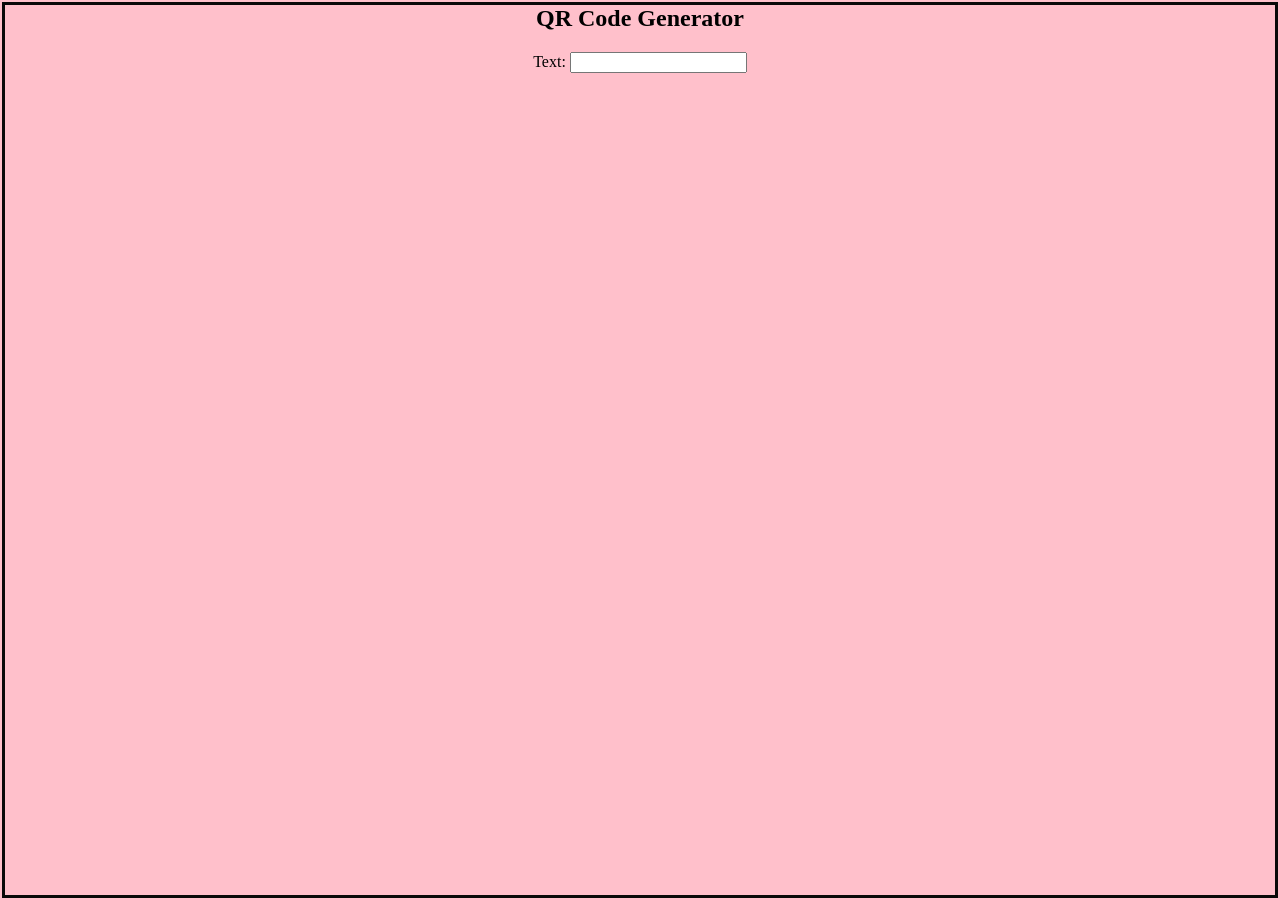
<file: QRCODE/templates/index.html>
<html>
    <head>
        <title>QR Code Generator </title>
        <script>
            function generateQRCode(value) {
                let formData = new FormData();
                formData.append('data', value);
                fetch('http://localhost:5000/generate_qrcode', {
                    method: 'POST',
                    body: formData
                }).then((res) => {
                    res.body.getReader().read().then((img) => {
                        let imageByteArray = img.value;
                        let stringValue = String.fromCharCode(...imageByteArray);
                        let encodedValue = btoa(stringValue);
                        document.getElementById('qrcode').src = `data:image/png;base64,${encodedValue}`;
                    })
                })
            }
        </script>
        <style>
        body{
        text-align:center;
        
        background-color:pink;
        border: 3px solid #0a0909;
        margin:2px;
        }
        </style>
    </head>
    <body>
        <h2>QR Code Generator </h2>
        <div>
            <label>Text: </label>
            <input name="qrcode" type="text" onchange="generateQRCode(this.value)"/>
        </div>
        <img id="qrcode"/>
    </body>
</html>
</file>
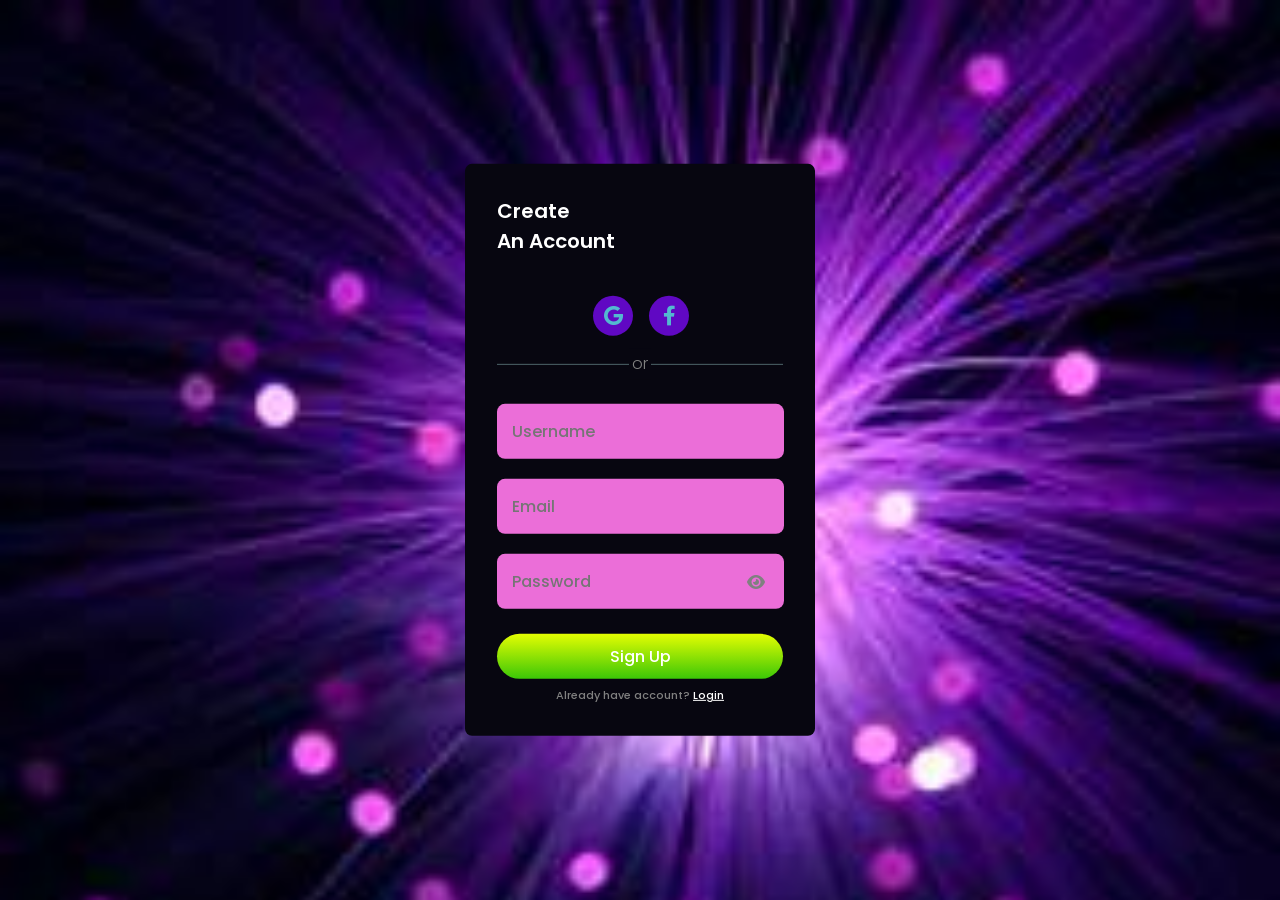
<file: Animated Registration Form/login.html>
<!DOCTYPE html>
<html>

<head>
        <meta charset="UTF-8">
        <meta name="viewport" content="width=device-width, initial-scale=1">
        <link rel="stylesheet" href="https://cdnjs.cloudflare.com/ajax/libs/font-awesome/6.0.0/css/all.min.css"> 
        <link rel="stylesheet" href="./login.css">
        <title></title>
</head>

<body>
<div class="container">
  <div class="signup-box">
   <h3 class="signup-title">Create <br> An Account</h3>  
   <div class="signup-other-signups">
      <div class="signup-google">
        <i class="fa-brands fa-google"></i>      
      </div>   
      <div class="signup-facebook">
        <i class="fa-brands fa-facebook-f"></i>      
      </div>
   </div>
   <div class="or-line"></div>
   <div class="signup-inputs">
     <input type="text" placeholder="Username" id="signup-username">   
      <input type="email" placeholder="Email" id="signup-email"> 
      <input type="password" placeholder="Password" id="signup-password"> 
      <i class="fa-solid fa-eye eye" onclick="signupPassToggle()"></i>
      <i class="fa-solid fa-eye-slash eye" onclick="signupPassToggle()"></i>
   </div>
   <button onclick="myfunc()" class="signup-btn">Sign Up</button>
   <div id="signUpMessage"></div>
   <p class="alr-acc-txt">Already have account? <span onclick="loginBoxShow()">Login</span></p>
  </div>    
   <div class="login-box">
   <h3 class="login-title">Welcome <br> Back</h3>  
   <div class="login-other-logins">
      <div class="login-google">
        <i class="fa-brands fa-google"></i>      
      </div>   
      <div class="login-facebook">
        <i class="fa-brands fa-facebook-f"></i>      
      </div>
   </div>
   <div class="login-or-line"></div>
   <div class="login-inputs">
     <input type="text" placeholder="Username" id="login-username">   
      <input type="password" placeholder="Password" id="login-password"> 
   </div>
   <button onclick="myfunction()" class="login-btn">Login</button>
   <div id="loginMessage"></div>
   <p class="frgt-pass-txt">Forgot your password? </p>
   <p class="dnt-acc">Don't have an account? <span onclick="createAccount()">Create one</span></p>
  </div>    
</div>
<script src="./login.js"></script>
</body>

</html>
</file>
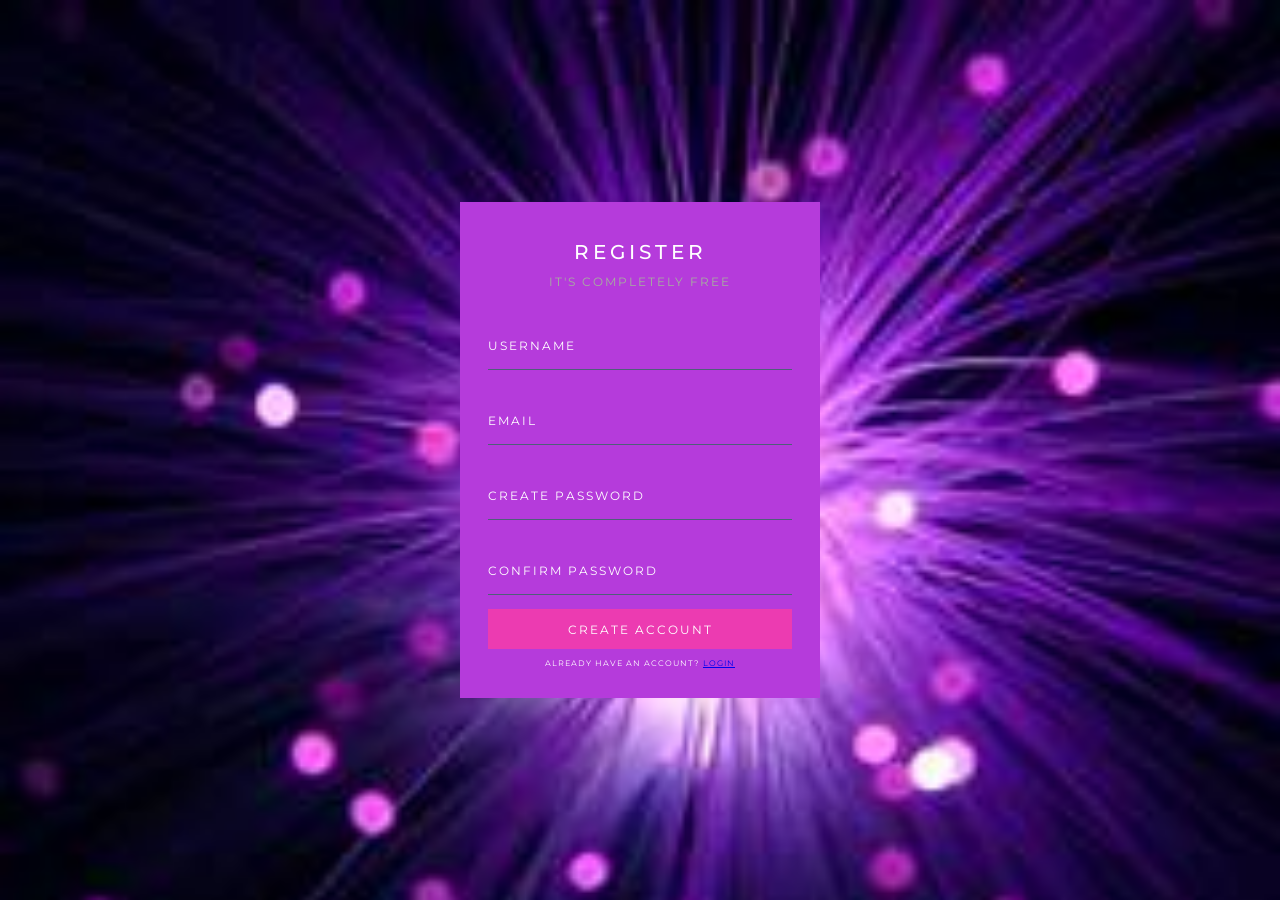
<file: Animated Registration Form/Registration.html>
<!--Javascriptpro_-->
<!DOCTYPE html>
<html>

<head>
        <meta charset="UTF-8">
        <meta name="viewport" content="width=device-width, initial-scale=1">
        <link rel="stylesheet" href="Registration.css">
        <title></title>
</head>

<body>
<div class="container">
 <form action="">       
  <h3>Register</h3>
  <h2>It's Completely Free</h2>
  
  <div class="input first-box">
      <input type="text" id="input1" required>   
      <label for="input1">Username</label>
  </div>
  <div class="input">
       <input type="email" id="input2" required>
       <label for="input1input2">Email</label>
  </div>
  <div class="input">
       <input type="password" id="input3" required>
       <label for="input3">Create &nbsp; Password</label>
  </div>
  <div class="input">
       <input type="password" id="input4" required>
       <label for="input4">Confirm &nbsp; Password</label>
  </div>  
  <button onclick="myfunction()" class="create-btn">Create Account</button>
  <p>Already have an account?<span><a href="./login.html">Login</a></span></p>
 </form>
</div>
<script src="Registration.js"></script>
</body>

</html>
</file>
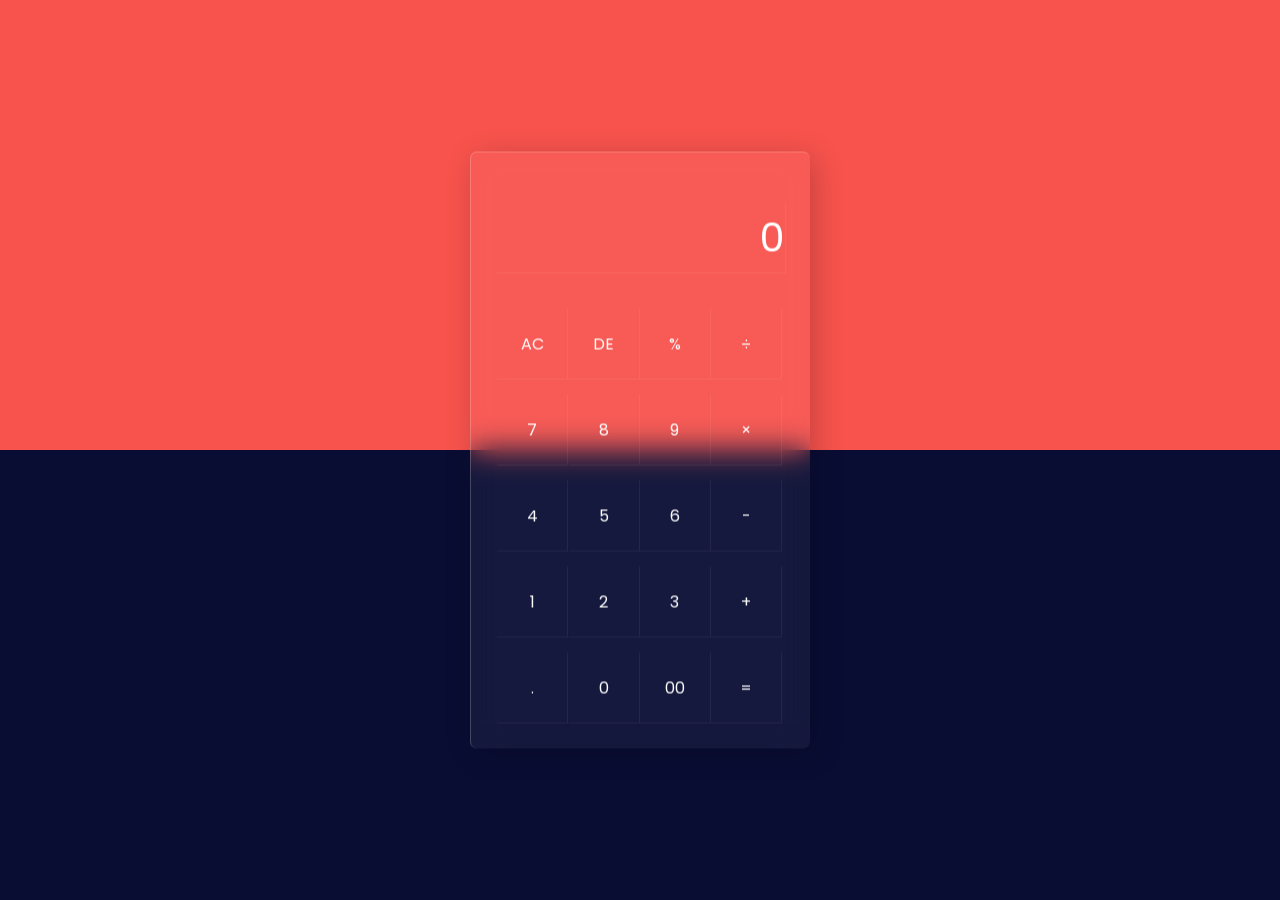
<file: Glassmorphism Calculator/Calculator.html>
<!DOCTYPE html>
<html>

<head>
        <meta charset="UTF-8">
        <meta name="viewport" content="width=device-width, initial-scale=1">
        <link rel="stylesheet" href="Calculator.css">
        <title></title>
</head>
<body>
<div class="background"></div>
<div class="container">
  <div class="input-box">
     <input type="text" name="" id="" placeholder="0" readonly>   
  </div>  
   <div class="btns-box">
           <button class="ac-btn">AC</button>
           <button class="delete-btn">DE</button>
           <button class="btn">%</button>
           <button class="btn">÷</button>
           <button class="btn">7</button>
           <button class="btn">8</button>
           <button class="btn">9</button>
           <button class="btn">×</button>
           <button class="btn">4</button>
           <button class="btn">5</button>
           <button class="btn">6</button>
           <button class="btn">-</button>
           <button class="btn">1</button>
           <button class="btn">2</button>
           <button class="btn">3</button>
           <button class="btn">+</button>
           <button class="btn">.</button>
           <button class="btn">0</button>
           <button class="btn">00</button>
           <button class="eval-btn color-btn">=</button>
   </div>         
</div>
<script src="Calculator.js"></script>
</body>

</html>
</file>
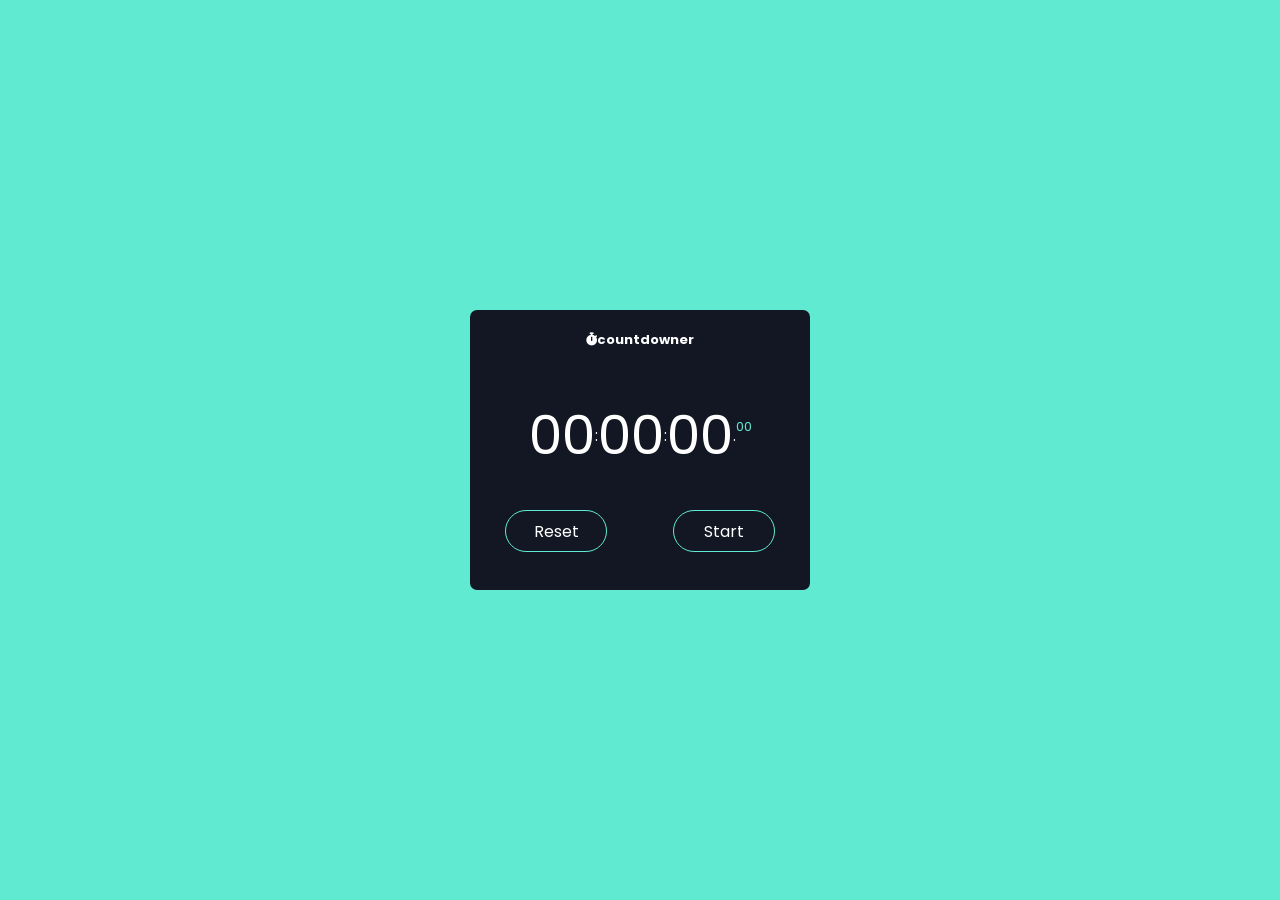
<file: simple Timecountdowner/Stopwatch.html>
<!DOCTYPE html>
<html>

<head>
        <meta charset="UTF-8">
        <meta name="viewport" content="width=device-width, initial-scale=1">
        <link rel="stylesheet" href="https://cdnjs.cloudflare.com/ajax/libs/font-awesome/6.0.0/css/all.min.css"> 
        <link rel="stylesheet" href="Stopwatch.css">
        <title></title>
</head>

<body>
<div class="container">
  <h4 class="app-title"><i class="fa-solid fa-stopwatch"></i>countdowner</h4>   
  <div class="timer">
     <span class="hour">00</span>:
     <span class="minute">00</span>:     
     <span class="sec">00</span>. 
     <span class="ms">00</span>    
  </div>
  <button class="lap" onclick="lap()">Lap</button>
  <button class="stop other-side" onclick="stop()">Stop</button>
  <button class="reset" onclick="reset()">Reset</button>
  <button class="start other-side" onclick="start()">Start</button>
 <div class="lap-container">
 
 </div>
</div>
<script src="Stopwatch.js"></script>
</body>

</html>
</file>
<file: Animated Registration Form/login.css>
@import url('https://fonts.googleapis.com/css2?family=Poppins:ital,wght@0,300;0,400;0,500;0,600;0,700;0,800;0,900;1,300;1,400;1,500;1,600;1,700;1,800;1,900&display=swap');
*{
margin:0;  
padding:0;
box-sizing:border-box;
}    

body{
background-image:url('./th.jpeg');
background-repeat: no-repeat;
background-size: cover;
font-family: 'poppins', sans-serif;
}

.container{
padding:30px;  
width:350px;
background:#070610;
position:absolute;
top:50%;
left:50%;
transform:translate(-50%,-50%);
border-radius:7px;
transition:all .2s;
}

.container .signup-box,.container .login-box{
padding:2px;   
color:white;
font-weight:500;
}

.container .login-box{
display:none;        
}

.container .signup-box .signup-title,.container .login-box .login-title{
font-size:20px; 
font-weight:600;
}

.container .signup-other-signups,.container .login-other-logins{
margin-top:40px;       
}

.container .signup-other-signups div,.container .login-other-logins div{
height:40px;
width:40px;
background:#6008C3;
border-radius:100%;
color:#53b9d0;
display:flex;
align-items:center;
justify-content:center;
float:left;
margin-left:16px;
font-size:20px;
position:relative;
left:80px;
cursor:pointer;
}

.container .signup-box .or-line,.container .login-box .login-or-line{
height:.3px;  
width:100%;
background:rgba(179, 237, 236, 0.4);
margin-top:108px;
}

.container .signup-box .or-line::before,.container .login-box .login-or-line::before{
content:"or";
position:absolute;
left:50%;
transform:translate(-50%,-50%);
background:#070610;
padding:3px;
font-size:16px;
font-weight:300;
color:grey;
}

.container .signup-box .signup-inputs,.container .login-box .login-inputs{
margin-top:20px;        
}

.container .signup-box .signup-inputs input,.container .login-box .login-inputs input{
all:unset;  
height:25px;
width:90%;
padding:15px;
background:#eb6ed8;
margin-top:20px;
border-radius:8px;
}

.container .signup-box .signup-inputs #signup-password,.container .login-box .login-inputs #login-password{
padding-right:40px; 
width:81%;
}

.container .signup-box .signup-inputs .eye{
position:absolute;   
right:50px;
margin-top:-35px;
color:grey;
cursor:pointer;
}

.container .signup-box .signup-inputs .fa-eye-slash{
display:none;       
}

.container .signup-box .signup-btn,.container .login-box .login-btn{
all:unset;       
height:45px;   
width:100%;
border-radius:30px;
color:white;
display:flex;
align-items:center;
justify-content:center;
background:linear-gradient(#E4FD02,#3BC707);
margin-top:25px;
cursor:pointer;
}

.container .signup-box .alr-acc-txt,.container .login-box .frgt-pass-txt{
text-align:center;   
font-size:11px;
color:grey;
margin-top:8px;
cursor:pointer;
}

.container .login-box .frgt-pass-txt{
margin-top:15px;
cursor:pointer;
}

.container .signup-box .alr-acc-txt span{
color:white;  
text-decoration:underline;
cursor:pointer;
}

.container .login-box .dnt-acc{
text-align:center;   
font-size:11px;
color:grey;
margin-top:5px;
}

.container .login-box .dnt-acc span{
color:white;        
cursor:pointer;
}

::selection{
color:black;        
background:#6008C3;
}
</file>
<file: Animated Registration Form/Registration.css>
/*Javascriptpro_*/
@import url('https://fonts.googleapis.com/css2?family=Montserrat:wght@300;400;500;600;700&display=swap');
*{
margin:0;  
padding:0;
box-sizing:border-box;
}

body{
background-image:url('./th.jpeg');
background-repeat: no-repeat;
background-size: cover;

font-family: 'Montserrat', sans-serif;
}

.container{
padding:20px;
width:360px;
background:#b53bdb;
position:absolute;
top:50%;
left:50%;
transform:translate(-50%,-50%);
padding:20px 20px 30px 20px;
}

.container h3{
text-align:center;
color:white;
letter-spacing:4px;
text-transform:uppercase;
font-size:20px;
margin-top:18px;
font-weight:500;
}

.container h2{
text-align:center;        
text-transform:uppercase;
color:#a6b09e;
letter-spacing:2px;
font-size:12px;
margin-top:10px;
font-weight:400;
}

.container .input{
height:65px;   
width:95%;
margin:auto;
margin-top:10px;
}

.container .first-box{
margin-top:30px;       
}

.container .input input{
display:block;
all:unset;
height:50px;
width:100%;
border-bottom:1px solid #4E6078;
margin:auto;
color:whitesmoke;
font-size:15px;

}

.container .input input:focus,
.container .input input:valid{
border-color:#0d2f2a;        
}

.container .input label{
text-transform:uppercase;
color:white;
font-size:12px;
letter-spacing:1px;
position:relative;
top:-35px;
}

.container .input label span{
position:relative;
display:inline-flex;
transition:.2s ease-in-out;
letter-spacing:2px;
}

.container .input input:focus ~ label span, 
.container .input input:valid ~ label span{
color:#212322;     
transform:translateY(-25px);
letter-spacing:2px;
}

.container .create-btn{
all:unset;  
height:40px;
width:95%;
background:#ec3bb1;
color:white;
display:flex;
align-items:center;
justify-content:center;
margin-top:3px; 
text-transform:uppercase;
font-size:12px;
letter-spacing:2px;
margin:auto;
cursor:pointer;
}

.container p{
color:white;
text-transform:uppercase;
text-align:center;
font-size:8px;
margin-top:9px;
letter-spacing:1px;
}

.container p span{
padding-left:3px;        
color:#dff1dd;
text-decoration:underline;
}

::selection{
background:rgb(100, 149, 237,0.8); 
color:white;
}
</file>
<file: Glassmorphism Calculator/Calculator.css>
/*javascriptpro_*/
@import url('https://fonts.googleapis.com/css2?family=Poppins:ital,wght@0,300;0,400;0,500;0,600;0,700;0,800;0,900;1,300;1,400;1,500;1,600;1,700;1,800;1,900&display=swap');
*{
margin:0;    
padding:0;
box-sizing:border-box;
} 

body{
background:#090D33;
font-family: 'poppins', sans-serif;
}

.background{
height:50%; 
width:100%;
background:#F8534D;
position:absolute;
top:0;
}

.container{
position:absolute;     
top:50%;
left:50%;
transform:translate(-50%,-50%);
padding:25px;  
width:340px;
background:rgba(255,255,255,0.05);
backdrop-filter:blur(15px);
box-shadow:5px 5px 30px rgba(0,0,0,0.2);
border-radius:7px;
border-left:1px solid rgba(255,255,255,0.2);
border-top:1px solid rgba(255,255,255,0.2);
}

.container .input-box{
height:70px;
width:100%;
margin-top:25px;
}

.container .input-box input{
all:unset;  
height:70px;
width:100%;
color:white;
text-align:right;
font-size:40px;
border-bottom:1px solid rgba(255, 255, 255, 0.06);
border-right:1px solid rgba(255, 255, 255, 0.06);
}

.container .input-box input::placeholder{
color:white;        
}

.container .btns-box{
padding:1px;  
margin-top:20px;
}

.container .btns-box button{
all:unset;        
height:70px;
width:70px;
display:flex;
align-items:center;
justify-content:center;
border-bottom:1px solid rgba(255, 255, 255, 0.06);
border-right:1px solid rgba(255, 255, 255, 0.06);
float:left;
color:white;
margin-left:.3px;
margin-top:15px;
transition:all .2s;
cursor:pointer;
}

.container .btns-box button:hover{
background:rgba(255,255,255,0.06); 
transition:all .2s;
}

.container .btns-box button.active{
background:#14ff47; 
transition:all .2s;
color:#222;
}
</file>
<file: simple Timecountdowner/Stopwatch.css>
@import url('https://fonts.googleapis.com/css2?family=Cookie&family=Poppins&family=Roboto:wght@300&display=swap');
@import url('https://fonts.googleapis.com/css2?family=Roboto:wght@100&display=swap');
*{
margin:0;   
padding:0;
box-sizing:border-box;
} 

body{
background:#5FEAD1;       
font-family: 'poppins', sans-serif;
}

.container{
background:#131723;  
position:absolute;
top:50%;
left:50%;
transform:translate(-50%,-50%);
padding:20px;
width:340px;
height:280px;
border-radius:7px;
transition:all .2s;
}

.container .app-title{
text-align:center;
color:white;
font-size:13px;
}

.container .timer{
height:70px; 
width:300px;
color:white;
display:flex;
align-items:center;
justify-content:center;
margin-top:50px;
}

.container .timer span{
font-size:54px; 
word-spacing:3px;
}

.container .timer .ms{
font-size:13px;
position:relative;
top:-8px;
color:#5FEAD1;
}

.container button{
all:unset;  
height:40px;
width:100px;
display:flex;
justify-content:center;
align-items:center;
color:white;
border:1px solid #5FEAD1;
border-radius:30px;
position:absolute;
top:200px;
margin-left:15px;
text-align:center;
cursor:pointer;
}

.container button:hover{
background:#5FEAD1;  
color:#131723;
}

.container .lap,.container .stop{
display:none;       
}

.container .other-side{
right:35px;        
}

.container .lap-container{
height:150px;
display:none;
position:relative;
top:105px;
overflow:hidden;
overflow-y:scroll;
padding:8px;
}

.container .lap-container::-webkit-scrollbar{
display:none;        
}

.container .lap-container li{
list-style-type:none;
height:47px;
width:100%;
border-bottom:1px solid #5FEAD1;
display:flex;
align-items:center;
}

.container .lap-container li .lap-num{
color:#5FEAD1;        
}

.container .lap-container li .lap-timer{
position:absolute;
right:10px;
color:white;
}

::selection{
background:#5FEAD1;  
color:white;
}
</file>
